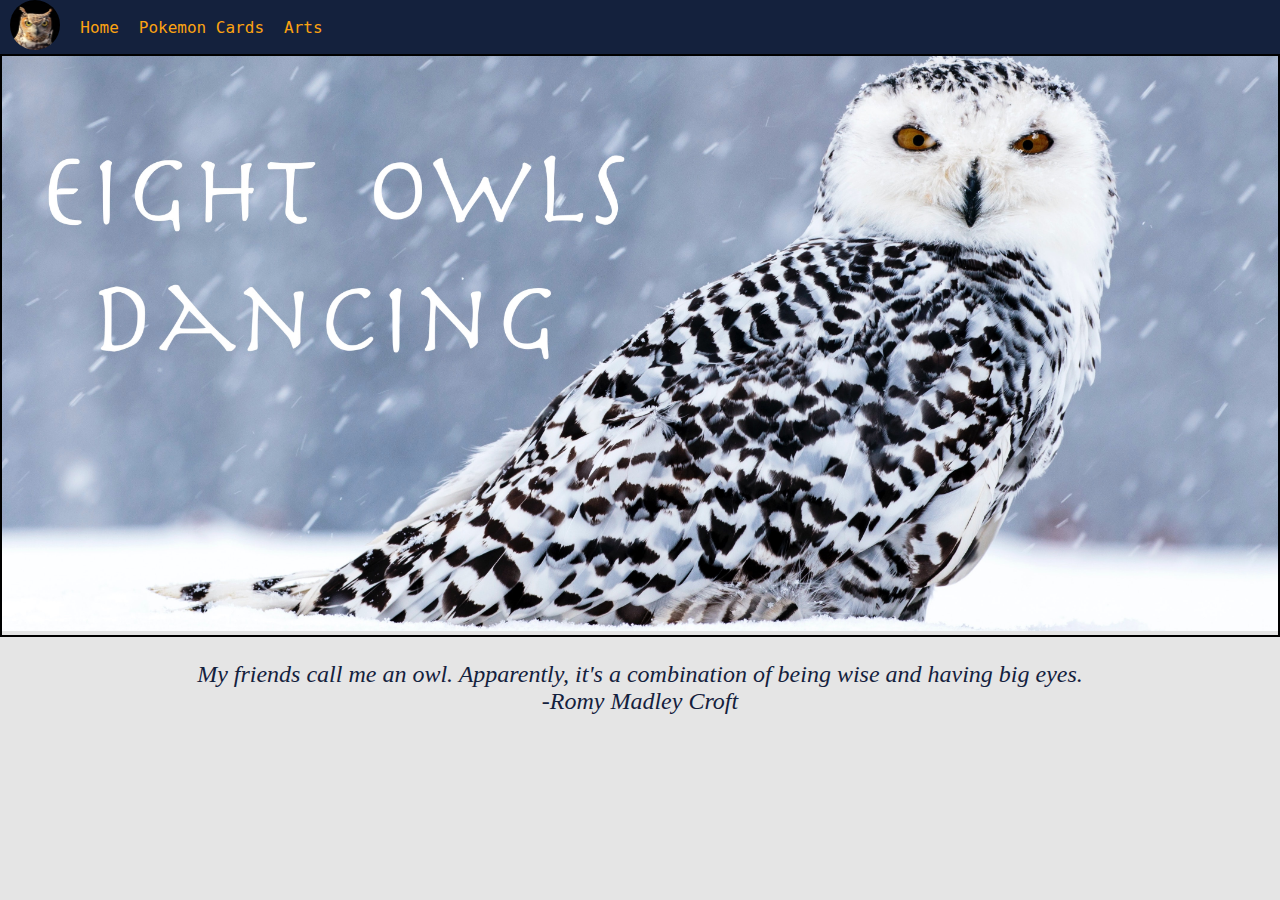
<file: index.html>
<!DOCTYPE html>
<html lang="en">
	<head>
		<meta charset="UTF-8" />
		<meta name="viewport" content="width=device-width, initial-scale=1.0" />
		<title>Eight Owls Dancing</title>
		<link rel="stylesheet" href="style.css" />
		<link rel="shortcut icon" href="pictures/favicon.png" />
	</head>
	<body class="homePage">
		<nav id="siteNav">
			<span
				><img
					src="pictures/Owl-Head-circle.png"
					alt="Staring owl"
					class="siteIcon"
			/></span>
			<span id="home"><a href="index.html">Home</a></span>
			<span id="pokemonCards"
				><a href="cards.html">Pokemon Cards</a></span
			>
			<span><a href="arts.html">Arts</a></span>
		</nav>
		<header>
			<img
				src="pictures/EOD-Cover2.jpg"
				alt="Photograph of owl in the snow staring at the camera"
			/>
		</header>
		<main>
			<p>
				My friends call me an owl. Apparently, it's a combination of
				being wise and having big eyes.<br />-Romy Madley Croft
			</p>
		</main>
	</body>
</html>
</file>
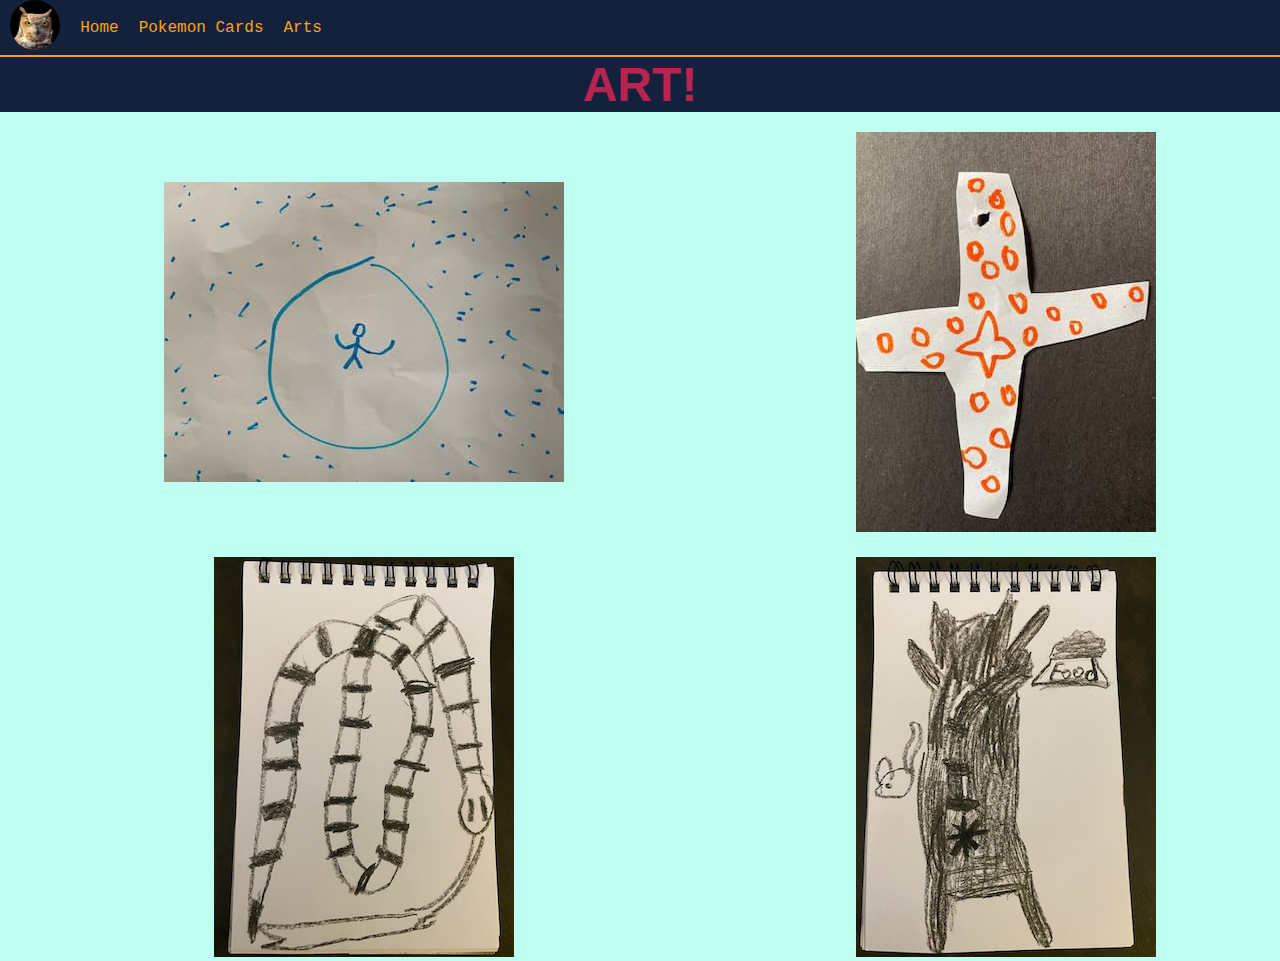
<file: arts.html>
<!DOCTYPE html>
<html lang="en">
	<head>
		<meta charset="UTF-8" />
		<meta name="viewport" content="width=device-width, initial-scale=1.0" />
		<title>Eight Owls Dancing</title>
		<link rel="stylesheet" href="style.css" />
		<link rel="shortcut icon" href="pictures/favicon.png" />
	</head>
	<body class="artPage">
		<nav id="siteNav">
			<span
				><img
					src="pictures/Owl-Head-circle.png"
					alt="Staring owl"
					class="siteIcon"
			/></span>
			<span id="home"><a href="index.html">Home</a></span>
			<span id="pokemonCards"
				><a href="cards.html">Pokemon Cards</a></span
			>
			<span><a href="arts.html">Arts</a></span>
		</nav>
		<main>
			<table class="artDisplay">
				<thead>
					<tr>
						<th colspan="3">ART!</th>
					</tr>
				</thead>
				<tbody>
					<tr class="artRow">
						<td>
							<img
								src="pictures/Arts/Arts_CircleManDots.jpg"
								alt="Drawing of stick figure in circle with dots outside"
							/>
						</td>
						<td></td>
						<td>
							<img
								src="pictures/Arts/artCross.jpg"
								alt="Child's drawing of a swiss cross covered in stars"
							/>
						</td>
					</tr>
					<tr class="artRow">
						<td>
							<img
								src="pictures/Arts/snake_with_stripes.jpg"
								alt="line drawing of striped snake curving around itself"
							/>
						</td>
						<td></td>
						<td>
							<img
								src="pictures/Arts/cat_food_mouse_butt.jpg"
								alt="black and white child's drawing of cat lunging at food and mouse; butt is visible"
							/>
						</td>
					</tr>
				</tbody>
			</table>
		</main>
	</body>
</html>
</file>
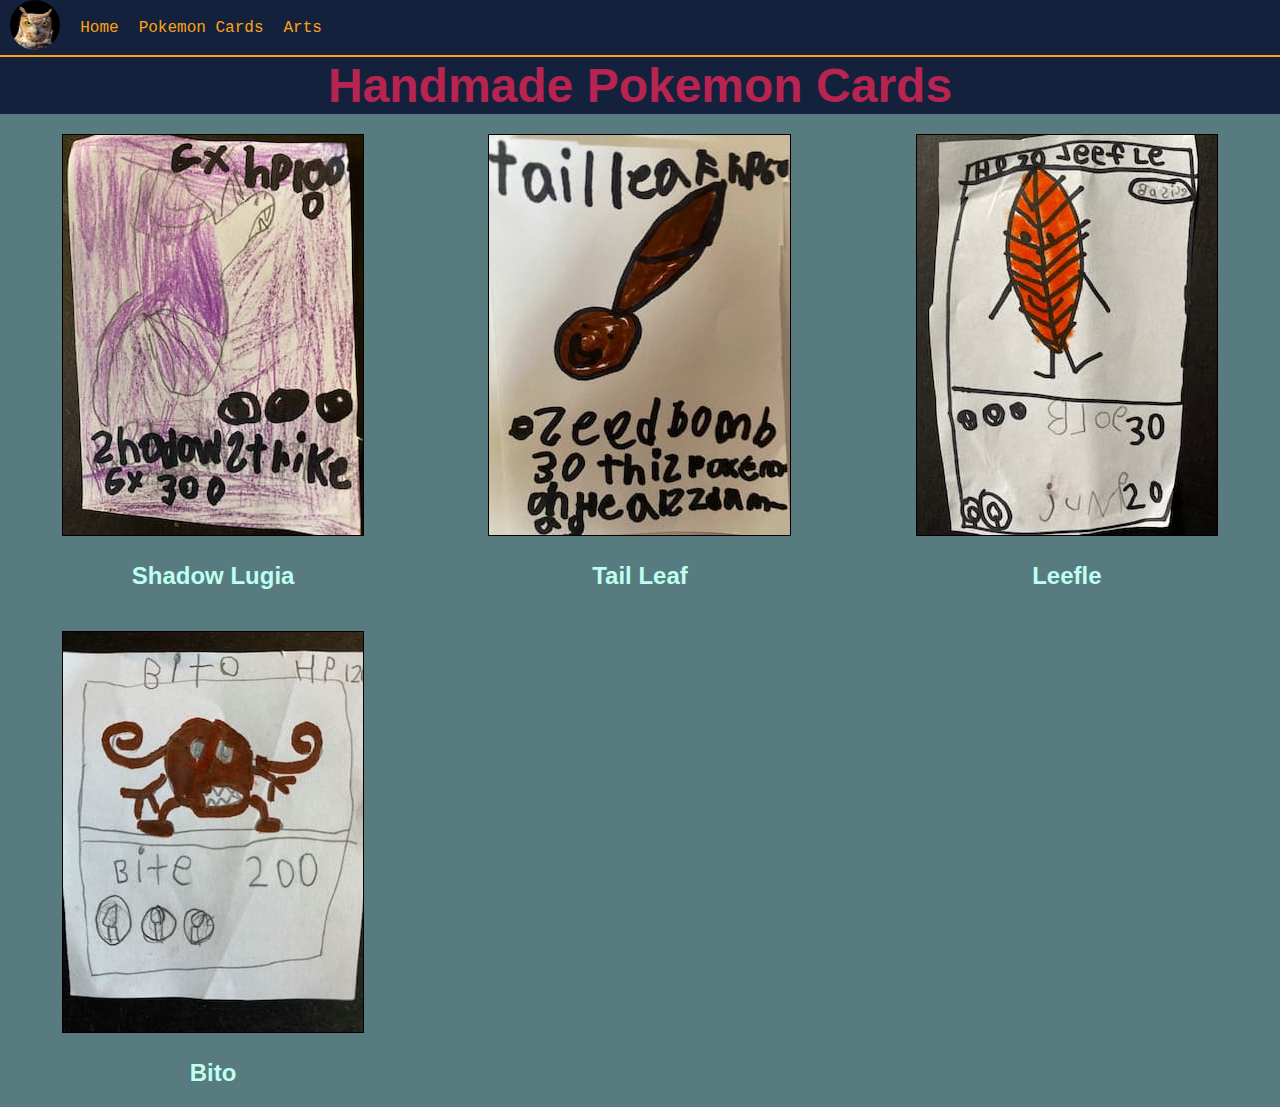
<file: cards.html>
<!DOCTYPE html>
<html lang="en">
<head>
	<meta charset="UTF-8">
	<meta name="viewport" content="width=device-width, initial-scale=1.0">
	<title>Eight Owls Dancing</title>
	<link rel="stylesheet" href="style.css">
	<link rel="shortcut icon" href="pictures/favicon.png">
</head>
<body class="cardsPage">
	<nav id="siteNav">
		<span><img src="pictures/Owl-Head-circle.png" alt="Staring owl" class="siteIcon"></span>
		<span id="home"><a href="index.html">Home</a></span>
		<span id="pokemonCards"><a href="cards.html">Pokemon Cards</a></span>
		<span><a href="arts.html">Arts</a></span>
	</nav>
	<main>
		<table class="pokemonDisplay">
			<caption>Pictures of fan-made Pokemon card</caption>
			<thead>
				<tr>
					<th colspan="3">Handmade Pokemon Cards</th>
				</tr>	
			</thead>	
			<tbody>
				<tr class="cardRow">
					<td>
						<img src="pictures/Pokemon/ShadowLugiaV1.jpg" alt="Fan-made Pokemon card: Shadow Lugia" class=pokemonCard>
					</td>
					<td>
						<img src="pictures/Pokemon/Pokemon_Tail_Leaf.jpg" alt="Fan-made Pokemon card: Tail Leaf" class="pokemonCard">
					</td>
					<td>
						<img src="pictures/Pokemon/Leefle.jpg" alt="Fan-made Pokemon card: Leefle" class="pokemonCard">
					</td>
				</tr>
				<tr class="captionRow">
					<td>
						<h2 class="cardTitle">Shadow Lugia</h2>
					</td>
					<td>
						<h2 class="cardTitle">Tail Leaf</h2>
					</td>
					<td>
						<h2 class="cardTitle">Leefle</h2>
					</td>
				</tr>
				<tr class="cardRow">
					<td><img src="pictures/Pokemon/Bito.jpg" alt="Fan-made Pokemon card Bito" class="pokemonCard"></td>
					<td></td>
					<td></td>
				</tr>
				<tr class="captionRow">
					<td>
						<h2 class="cardTitle">Bito</h2>
					</td>
					<td></td>
					<td></td>
				</tr>
			</tbody>
		</table>
	</main>
</body>
</html>
</file>
<file: style.css>
body{
	margin: 0;
}
/*html{
	margin: 0;
	padding: 0;
}*/
h2{
	text-align: center;
}
a {
	color: #FCA311;
	text-decoration: none;
}
a:hover{
	text-decoration: underline;
}
nav > span {
	padding: 0 10px;
}
nav	{
	align-items: center;
	background-color: #14213D;
	display: flex;
	font-family: "SF Pro Text", "Segoe UI", "Trebuchet MS",monospace;
	font-size: 1rem;
	justify-content: flex-start;
	/*padding: 0 1rem;*/
	text-align: center;
	width: 100%;
}
.siteIcon{
	border-radius: 50%;
	height: 50px;
	/*padding-right: 10em;*/
}
header{
	border: 2px solid black;
}

header img {
	/*height: 5em;*/
	width: 100%;
}
.homePage{
	background-color: #E5E5E5;
}
.homePage main p{
	color: #14213D;
	font-family: Palatino, Garamond, serif;
	font-size: 1.5em;
	font-style: italic;
	text-align:center;
}
caption{
	display: none;
}
.cardRow td {
	padding-top: 20px;
}
.cardsPage{
	background-color: #587B7F;
}
.artPage{
	background-color: #BFFFF1;
}
.pokemonDisplay{
	text-align: center;
	width: 100%;
}
.pokemonDisplay th {
	background-color: #14213D;
	border-top: 2px solid #FCA311;
	color: #B6244F;
	font-family: "Andale mono", "Segoe UI", sans-serif;
	font-size: 3rem;
	font-weight: bold;
}
.pokemonCard{
	border: 1px solid black;
}
.cardTitle{
	color: #BFFFF1;
	font-family: "Andale mono", "Segoe UI", sans-serif;
	font-size: 1.5em;
}
.artDisplay{
	text-align: center;
	width: 100%;
}
.artDisplay th {
	background-color: #14213D;
	border-top: 2px solid #FCA311;
	color: #B6244F;
	font-family: "Andale mono", "Segoe UI", sans-serif;
	font-size: 3rem;
	font-weight: bold;
	margin: 0;
	padding: 0;
}
.artRow td{
	padding-top: 20px;
}
table{
	border-collapse: collapse;
	width: 100%;
}
</file>
